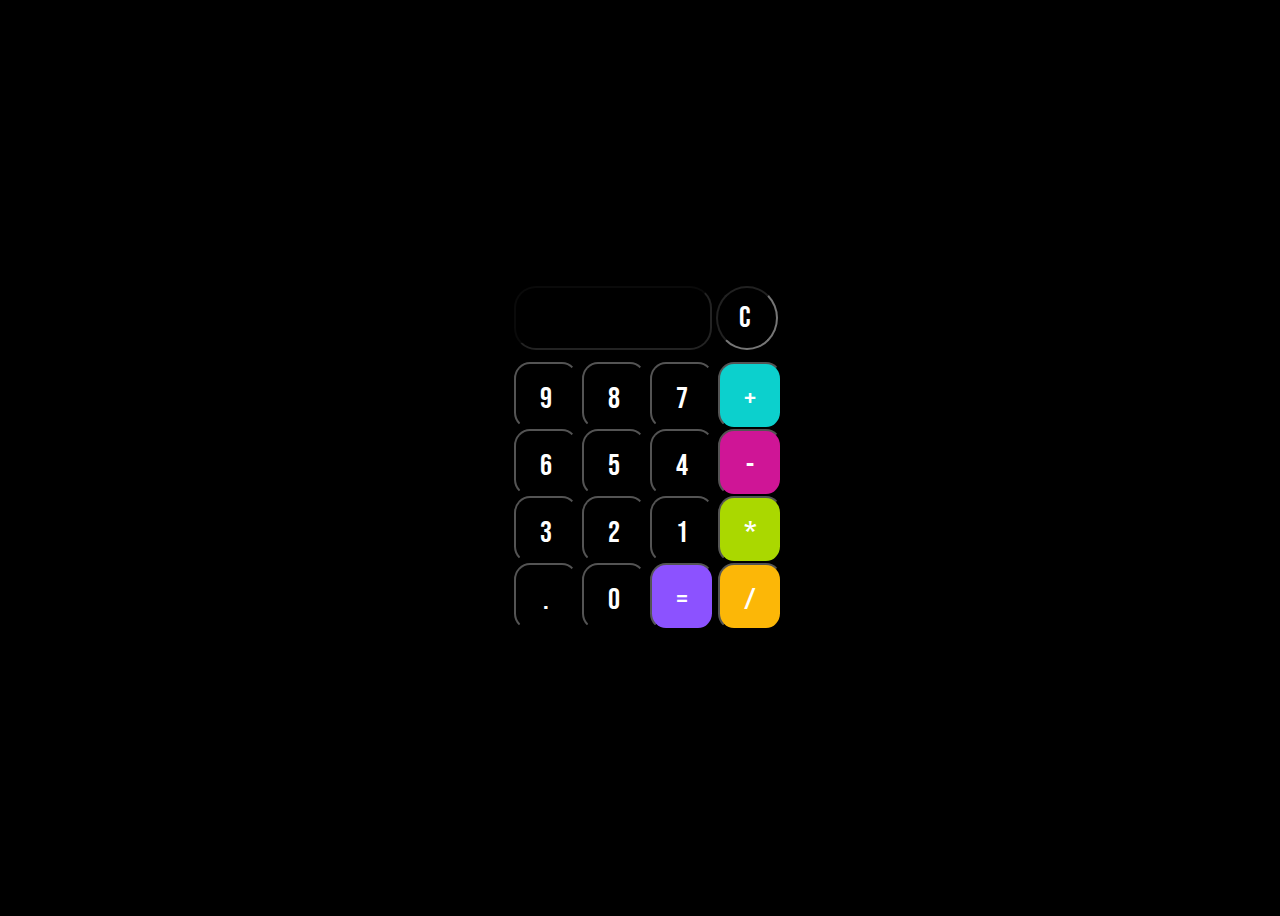
<file: calculadoradigital.html>
<!DOCTYPE html>
<html lang="en">
<head>
    <meta charset="UTF-8">
    <meta name="viewport" content="width=device-width, initial-scale=1.0">
    <title>Calculadora</title>
    <link rel="stylesheet" href="styles1.css">

</head>
<body>

    <div class="main">
        <form action="" name="Calculator">

            <input type="text" class="text maincolor" name="text1" disabled>
            <input type="text" class="text1 maincolor" name="text12" value="C" onclick="location.reload()"><br>

            <input type="button" class="num maincolor" name="btn9" value="9" onclick="displaynum(btn9.value)">
            <input type="button" class="num maincolor" name="btn8" value="8" onclick="displaynum(btn8.value)">
            <input type="button" class="num maincolor" name="btn7" value="7" onclick="displaynum(btn7.value)">
            <input type="button" class="num blue" name="addbtn" value="+" onclick="displaynum(addbtn.value)"><br>


            <input type="button" class="num maincolor" name="btn6" value="6" onclick="displaynum(btn6.value)">
            <input type="button" class="num maincolor" name="btn5" value="5" onclick="displaynum(btn5.value)">
            <input type="button" class="num maincolor" name="btn4" value="4" onclick="displaynum(btn4.value)">
            <input type="button" class="num pin" name="subbtn" value="-" onclick="displaynum(subbtn.value)"><br>


            <input type="button" class="num maincolor" name="btn3" value="3" onclick="displaynum(btn3.value)">
            <input type="button" class="num maincolor" name="btn2" value="2" onclick="displaynum(btn2.value)">
            <input type="button" class="num maincolor" name="btn1" value="1" onclick="displaynum(btn1.value)">
            <input type="button" class="num gre" name="mulbtn" value="*" onclick="displaynum(mulbtn.value)"><br>

            <input type="button" class="num maincolor" name="dot" value="." onclick="displaynum(dot.value)">
            <input type="button" class="num maincolor" name="btn0" value="0" onclick="displaynum(btn0.value)">
            <input type="button" class="num pur" name="eqlbtn" value="=" onclick="text1.value=eval(text1.value)">
            <input type="button" class="num ora" name="divbtn" value="/" onclick="displaynum(divbtn.value)"><br>

        </form>


    </div>
    
</body>
<script>
    function displaynum(n1) {
        Calculator.text1.value = Calculator.text1.value +n1; 
    }
</script>
</html>
</file>
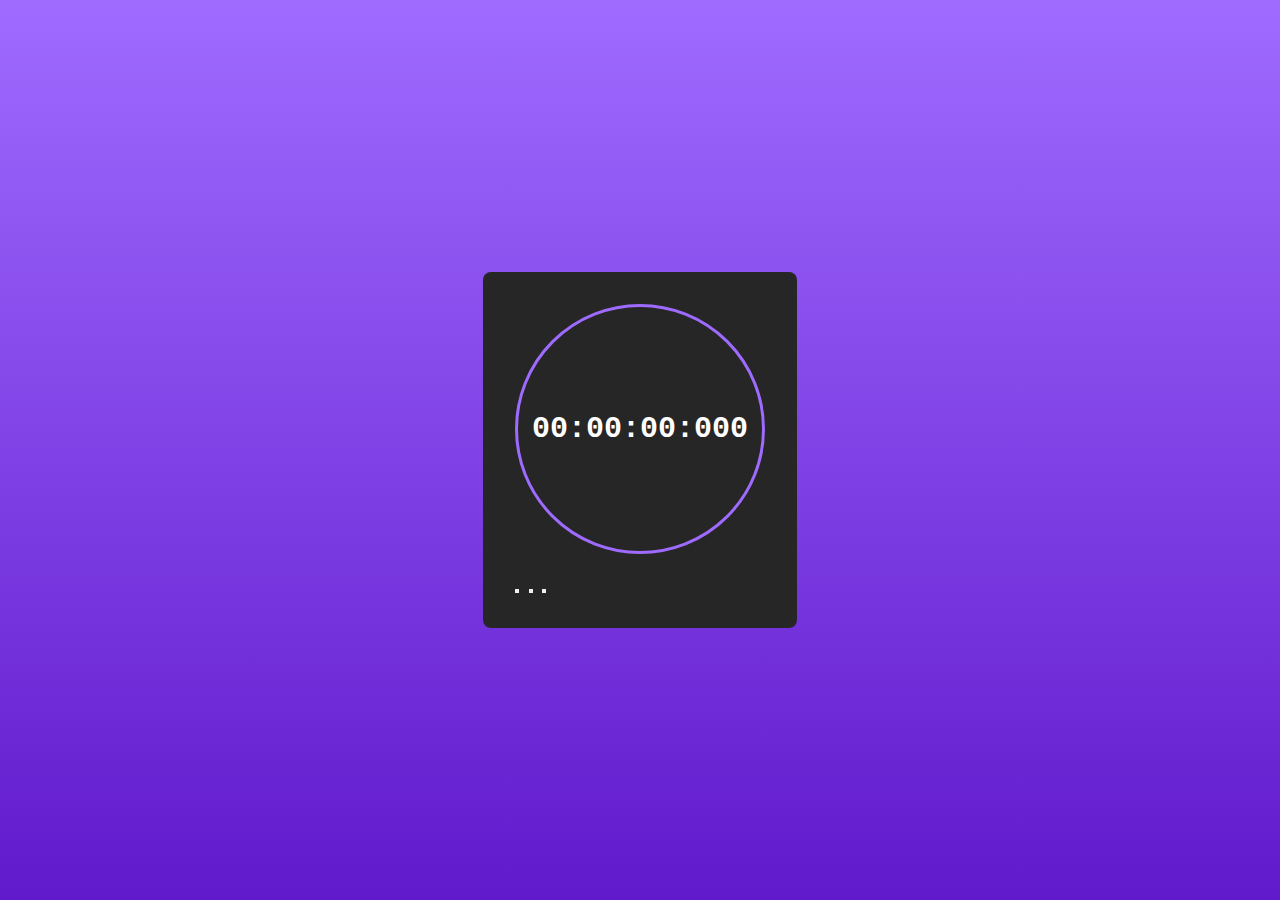
<file: cronometro.html>
<!DOCTYPE html>
<html lang="en">
<head>
    <meta charset="UTF-8">
    <meta name="viewport" content="width=device-width, initial-scale=1.0">
    <title>Stopwatch</title>
    <link rel="stylesheet" href="stylescro.css">
    <link rel="stylesheet" href="https://cdnjs.cloudflare.com/ajax/libs/font-awesome/6.4.2/css/all.min.css" integrity="sha512-z3gLpd7yknf1YoNbCzqRKc4qyor8gaKU1qmn+CShxbuBusANI9QpRohGBreCFkKxLhei6S9CQXFEbbKuqLg0DA==" crossorigin="anonymous" referrerpolicy="no-referrer" />
</head>
<body>
    <div id="stopwatch">
        <h2 id="timer">
            00:00:00:000
        </h2>

        <div id="action">
            <button id="reset">
                <i class="fa-solid fa-rotate-right"></i>

            </button>
            <button id="power" action="start">
                <i class="fa-solid fa-play"></i>


            </button>
            <button id="mark">
                <i class="fa-solid fa-flag"></i>

            </button>
        </div>

        <div id="idmarks-list">
            
        </div>
    </div>
</body>
</html>
</file>
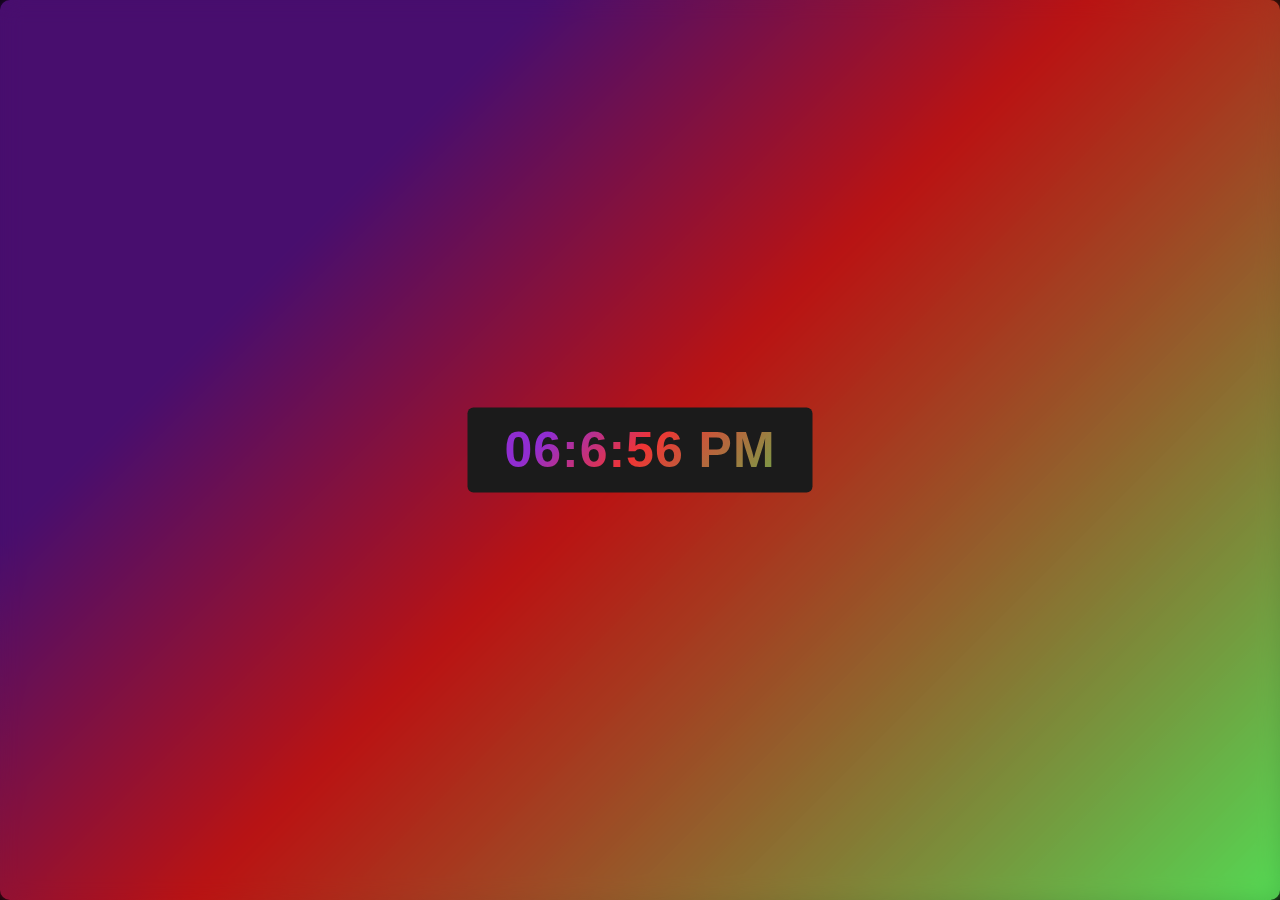
<file: relogiodigital.html>
<!DOCTYPE html>
<html lang="en">
<head>
    <meta charset="UTF-8">
    <meta name="viewport" content="width=device-width, initial-scale=1.0">
    <title>Relógio digital</title>
    <link rel="stylesheet" href="style.css">
</head>
<body>
    <div class="wrapper">
        <div class="display">
            <div id="time">12:00:00</div>
        </div>
        <span></span>
        <span></span>
    </div>
    
</body>
<script>
    setInterval(function(){
        const time = document.querySelector("#time");
        let date = new Date();
        let hours = date.getHours();
        let minutes = date.getMinutes();
        let seconds = date.getSeconds();
        let day_night = "AM"
        if(hours > 12){
            day_night = "PM";
            hours = hours - 12;
        }
        if( hours > 10){
            hours = "0" + hours;
        }
        if(minutes < 10){
            hours = "0" + minutes;
        }
        if(seconds < 10){
            hours = "0" + seconds
        }
        time.textContent = hours +":" + minutes + ":" + seconds + " " + day_night;
    })
</script>
</html>
</file>
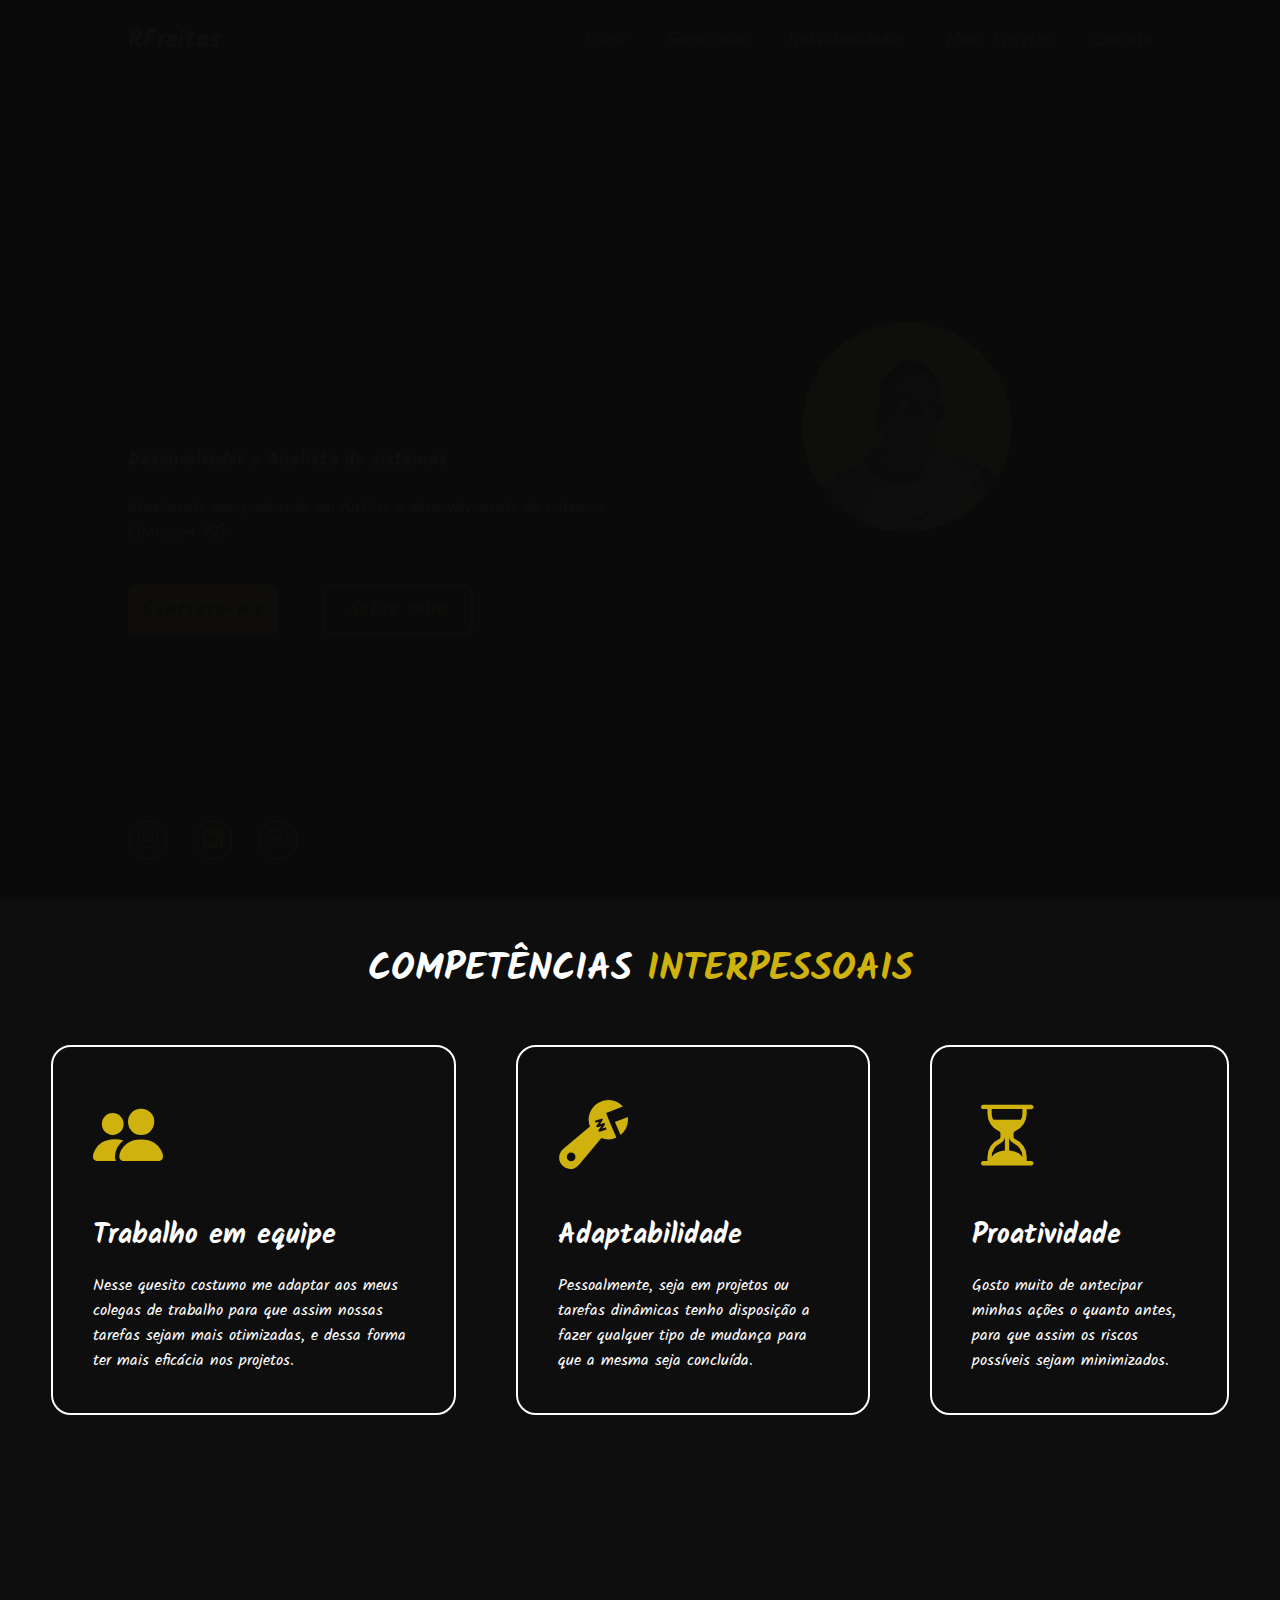
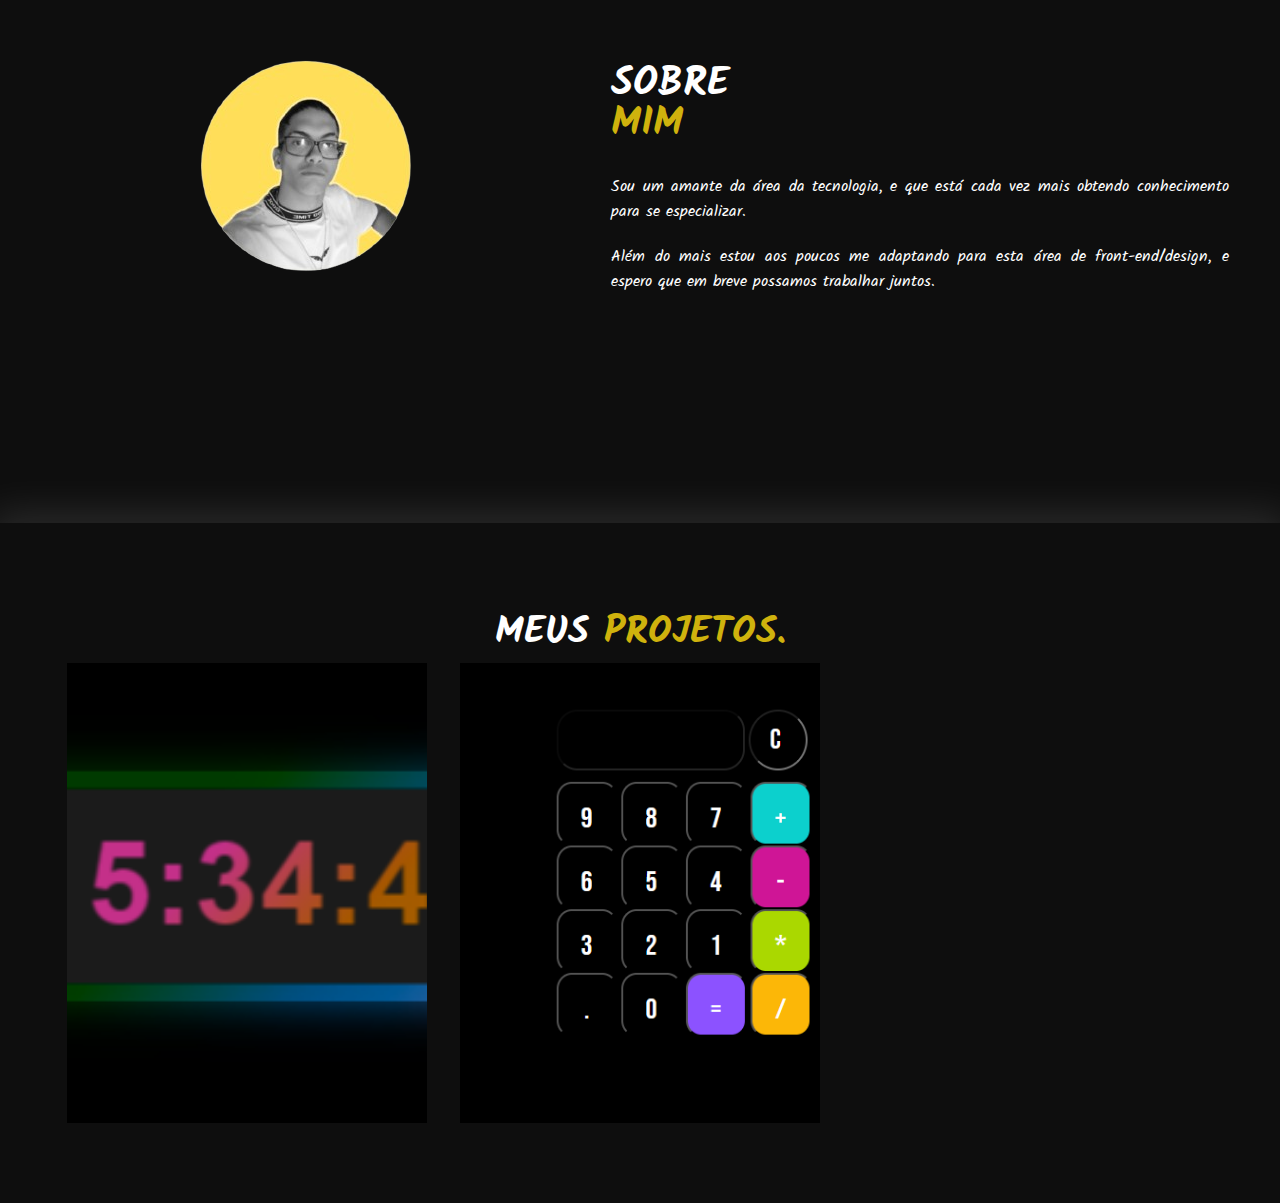
<file: sobre.html>
<!DOCTYPE html>
<html lang="en">
<head>
    <meta charset="UTF-8">
    <meta name="viewport" content="width=device-width, initial-scale=1.0">
    <title>My Personal Portfolio</title>
    <link rel="stylesheet" type="text/css" href="sobre04.css">
    <link rel="preconnect" href="https://fonts.gstatic.com" crossorigin>
    <link href="https://fonts.googleapis.com/css2?family=Kalam:wght@300;400;700&display=swap" rel="stylesheet">
    <link rel="stylesheet" href="https://cdn.jsdelivr.net/npm/bootstrap-icons@1.11.2/font/bootstrap-icons.min.css">
</head>
<body>
    <header class="header">
        <a href="#" class="logo">RFreitas</a>

        <nav class="navbar">
            <a href="index.html" class="active">Home</a>
            <a href="#sobre-mim">Sobre mim</a>
            <a href="#skills">Individualidades</a>
            <a href="#projectos">Meus Projetos</a>
            <a href="index.html#contract">Contato</a>



        

            
        </nav>
    </header>
    <main>

    <section class="home">
        <div class="home-content">
            <h1>Olá, Eu sou Raphael Vieira</h1>
            <h3>Desenvolvedor e Analista de sistemas</h3>
            <p>Atualmente sou graduando em Análise e desenvolvimento de sistemas (Unisuam-RJ).</p>
            <div class="btn-box">
                <a href="index.html#contract">Contrate-me</a>
                <a href="#sobre-mim">Sobre mim</a>
            </div>
        </div>
        <div class="minha-imagem">
            <img src="img/raphaofc03.png">
        </div>

        <div class="home-sci">
            <a href="https://www.instagram.com/rapha.vf/" target="_blank"><i class="bi bi-instagram"></i></a>
            <a href="https://www.linkedin.com/in/raphael-vieira-b7376a298/" target="_blank"><i class="bi bi-linkedin"></i></a>
            <a href="mailto:raphael.v.freitas03@gmail.com"><i class="bi bi-envelope"></i></a>
        </div>
        </section>
        <section id="skills" class="especialidades">
            <div class="interface">
                <h2 class="titulo">COMPETÊNCIAS <span>INTERPESSOAIS</span></h2>
            <div class="flex">
                <div class="especialidades-box">
                    <i class="bi bi-people-fill"></i>
                    <h3>Trabalho em equipe</h3>
                    <p>Nesse quesito costumo me adaptar aos meus colegas de trabalho para que assim nossas tarefas sejam mais otimizadas, e dessa forma ter mais eficácia nos projetos.</p>
                </div><!--especialidades-->
                <div class="especialidades-box">
                    <i class="bi bi-wrench-adjustable"></i>
                    <h3>Adaptabilidade</h3>
                    <p> Pessoalmente, seja em projetos ou tarefas dinâmicas tenho disposição a fazer qualquer tipo de mudança para que a mesma seja concluída.</p>
                    

                </div><!--especialidades-->
                <div class="especialidades-box">
                    <i class="bi bi-hourglass-split"></i>
                    <h3>Proatividade</h3>
                    <p> Gosto muito de antecipar minhas ações o quanto antes, para que assim os riscos possíveis sejam minimizados.</p>
                    

                </div><!--especialidades-->
            </div><!--flex-->
            </div><!--interface-->
        </section><!--especialidades-->

        <section id="sobre-mim" class="sobre">
            <div class="interface">
                <div class="flex">
                    <div class="img-sobre">
                        <img src="img/raphaofc03.png">

                    </div><!--imgsobre-->
                    <div class="txt-sobre">
                        <h2>SOBRE <span> MIM</span></h2>
                        <p>Sou um amante da área da tecnologia, e que está cada vez mais obtendo conhecimento para se especializar.</p>
                        <p>Além do mais estou aos poucos me adaptando para esta área de front-end/design, e espero que em breve possamos trabalhar juntos.</p>
                    </div><!--txt-sobre-->
                </div><!--flex-->
            </div><!--interface-->
        </section><!--sobre-->

        <section id="projectos" class="projeto">
            <div class="interface">
                <h2 class="titulo"> MEUS <span> PROJETOS.</span></h2>
                <div class="flex"><a href="relogiodigital.html" target="_blank">
                    <div class="img-proje" style="background-image: url(img/relogioprojeto.png);"></div>
                    </a>
                    <a href="calculadoradigital.html" target="_blank">
                    <div class="img-proje" style="background-image: url(img/calculators.png);"></div>
                    </a>
                    <div class="img-proje"></div>
                </div>

            </div>
        </section>

    
        </main>








</body>
</html>
</file>
<file: styles1.css>
@import url('https://fonts.googleapis.com/css2?family=Bebas+Neue&family=Kalam:wght@300;400;700&display=swap');


body{
    width: 100%;
    height: 100vh;
    display: flex;
    align-items: center;
    justify-content: center;
    background: #000;
}

input{
    color: #fff;
    padding: 17px;
    outline: none;
    font-size: 30px;
    font-family: 'Bebas Neue', sans-serif;
    border-radius: 25%;
   
}

.num{
    width: 64px;
    height: 67px;
}

.text{
    width: 160px;
    height: 26px;
    border-radius: 22px;
    letter-spacing: 5px;
    text-align: center;
    margin-bottom: 12px;
}

.text1{
    width: 24px;
    height: 26px;
    border-radius: 50%;
    letter-spacing: 5px;
    text-align: center;
    margin-bottom: 12px;
    cursor: pointer;
}

.main{
    display: inline-block;
}

.maincolor{
    background-color: #000;
}

.blue{
    background-color: #0cd0cd;
}

.pin{
    background-color: #cf1596;
}

.gre{
    background-color: #aad800;
}

.pur{
    background-color: #8c52ff;
}

.ora{
    background-color: #fcb707;
}
</file>
<file: stylescro.css>
* {
    margin: 0;
    padding: 0;
    box-sizing: border-box;
    font-family: 'Courier New', Courier, monospace;
}

body{
    display: flex;
    align-items: center;
    justify-content: center;
    height: 100vh;
    width: 100%;
    background: linear-gradient(180deg, #9f6bff, #6119cc );
}

#stopwatch {
    background-color: #262626;
    padding: 2rem;
    border-radius: 8px;
}

#timer{
    display: flex;
    align-items: center;
    justify-content: center;
    background-color: #262626;
    height: 250px;
    width: 250px;
    border: 3px solid #9f6bff;
    border-radius: 100%;
    font-weight: 600;
    font-size: 30px;
    color: #ffffff;
    margin-bottom: 1.5rem;
    padding: 4rem;
}

#actions{
    display: flex;
    gap: 0.5rem;
}

#actions button{
    display: flex;
    align-items: center;
    justify-content: center;
    width: 100%;
    height: 40px;
    padding: 0.6rem;
    font-size: 1rem;
    border: none;
    background-color: #e0e7ff;
    color: #262626;
    cursor: pointer;
    transition: background-color .2s ease-in;
}

#actions button:hover {
    background-color: #c4b5fd;
}
</file>
<file: style.css>
*{
    margin: 0;
    padding: 0;
    box-sizing: border-box;
    font-family: sans-serif;
}

html, body{
    display: grid;
    height: 100%;
    place-items: center;
    background: #000;
}

.wrapper{
    width: 360px;
    height: 100px;
    background: linear-gradient(135deg, #480e6e 25%, #b91313 50%, #5d5d 100%);
    border-radius: 10px;
    cursor: default;
    animation: animate 1.5s linear infinite;
}

.wrapper .display{
    position: absolute;
    top: 50%;
    left: 50%;
    transform: translate(-50%, -50%);
    background: #1b1b1b;
    border-radius: 6px;
    width: 345px;
    height: 85px;
    text-align: center;
    z-index: 99;
}

.wrapper .display #time{
    line-height: 85px;
    color: #fff;
    font-size: 50px;
    font-weight: 600;
    letter-spacing: 1px;
    background: linear-gradient(135deg, #902dd1 25%, #f03434 50%, #5d5d 100%);
    -webkit-background-clip: text;
    -webkit-text-fill-color: transparent;
    animation: animate 1.5s linear infinite;
}

.wrapper .display,
.wrapper span{
    position: absolute;
    top: 50%;
    left: 50%;
    transform: translate(-50%, -50%);
}

.wrapper span{
    width: 100%;
    height: 100%;
    background: inherit;
    border-radius: 10px;
}

.wrapper span:last-child{
    filter: blur(10px);
}


@keyframes animate{
    100%{
        filter: hue-rotate(360deg);
    }

}
</file>
<file: sobre04.css>
*{
    margin: 0;
    padding: 0;
    box-sizing: border-box;
    font-family: 'Kalam', cursive;

}

body{
    background-color: #0a0a0afb;
    color: #fff;
    
}

.interface{
    max-width: 1280px;
    margin: 0 auto;
}

.flex{
    display: flex;
}

h2.titulo{
    color: #fff;
    font-size: 38px;
    text-align: center;
}

h2.titulo span{
    color: rgb(207, 178, 13);

}

.header{
    position: fixed;
    top: 0;
    left: 0;
    width: 100%;
    padding: 20px 10%;
    background: transparent;
    display: flex;
    justify-content: space-between;
    align-items: center;
    z-index: 100;
}

.logo {
    font-size: 25px;
    color: #ededed;
    text-decoration: none;
    font-weight: 600;
}

.logo::before{
    content: '';
    position: absolute;
    top: 0;
    right: 0;
    width: 100%;
    height: 100%;
    background: #0a0a0afb;
    animation: showRight 1s ease forwards;
    animation-delay: .4s;

}

.navbar a {
    font-size: 18px;
    color: #ededed;
    text-decoration: none;
    font-weight: 500;
    margin-left: 35px;
    transition: .3s;
}

.navbar a:hover, .navbar a.active{
        color: rgb(207, 178, 13);
}


.home {
    height: 100vh; 
    display: flex;
    align-items: center;
    padding: 0 10%;
}


.home-content{
    max-width: 600px;
}

.home-content h1{
    position: relative;
    font-size: 56px;
    font-weight: 700;
}

.home-content h1::before{
    content: '';
    position: absolute;
    top: 0;
    right: 0;
    width: 100%;
    height: 100%;
    background: #0a0a0afb;
    animation: showRight 1s ease forwards;
    animation-delay: .1s;

}

.home content h3{
    position: relative;
    font-size: 32px;
    font-weight: 700;
    color: rgb(207, 178, 13);
}

.home-content h3::before{
    content: '';
    position: absolute;
    top: 0;
    right: 0;
    width: 100%;
    height: 100%;
    background: #0a0a0afb;
    animation: showRight 1s ease forwards;
    animation-delay: 1.3s;

}

.home-content p {
    position: relative;
    font-size: 16px;
    margin: 20px 0 40px;
}

.home-content p::before{
    content: '';
    position: absolute;
    top: 0;
    right: 0;
    width: 100%;
    height: 100%;
    background: #0a0a0afb;
    animation: showRight 1s ease forwards;
    animation-delay: 1.6s;

}

.home-content .btn-box {
    position: relative;
    display: flex;
    justify-content: space-between;
    width: 345px;
    height: 50px;
}

.home-content .btn-box::before{
    content: '';
    position: absolute;
    top: 0;
    right: 0;
    width: 100%;
    height: 100%;
    background: #0a0a0afb;
    animation: showRight 1s ease forwards;
    animation-delay: 1.9s;
    z-index: 2;

}

.btn-box a{
    position: relative;
    display: inline-flex;
    justify-content: center;
    align-items: center;
    width: 150px;
    height: 100%;
    background: rgb(207, 178, 13);
    border: 2px solid rgb(207, 178, 13);
    border-radius: 8px;
    font-size: 19px;
    color: #081b29;
    text-decoration: none;
    font-weight: 600;
    letter-spacing: 1px;
    z-index: 1;
    overflow: hidden;
    transition: .5s;
}

.btn-box a:hover{
    color: rgb(207, 178, 13);
}

.btn-box a:nth-child(2){
    background: transparent;
    color: rgb(207, 178, 13);
}

.btn-box a:nth-child(2):hover{
    color: #081b29;
}

.btn-box a:nth-child(2)::before {
    background: rgb(207, 178, 13);
}

.btn-box a::before{
    content: '';
    position: absolute;
    top: 0;
    left: 0;
    width: 0;
    height: 100%;
    background: #081b29;
    z-index: -1;
    transition: .5s
}

.btn-box a:hover::before{
    width: 100%;

}

.home-sci{
    position: absolute;
    bottom: 40px;
    width: 170px;
    display: flex;
    justify-content: space-between;
}

.home-sci::before{
    content: '';
    position: absolute;
    top: 0;
    right: 0;
    width: 100%;
    height: 100%;
    background: #0a0a0afb;
    animation: showRight 1s ease forwards;
    animation-delay: 2.5s;
    z-index: 2;

}



.home-sci a{
    position: relative;
    display: inline-flex;
    justify-content: center;
    align-items: center;
    width: 40px;
    height: 40px;
    background: transparent;
    border: 2px solid rgb(207, 178, 13);
    border-radius: 50%;
    font-size: 20px;
    color: rgb(207, 178, 13);
    text-decoration: none;
    z-index: 1;
    overflow: hidden;
    transition: .5s;
}

.home-sci a:hover{
    color: #081b29;
}

.home-sci a::before{
    content: '';
    position: absolute;
    top: 0;
    left: 0;
    width: 0;
    height: 100%;
    background: rgb(207, 178, 13);
    z-index: -1;
    transition: .5s;
}

.home-sci a:hover::before{
    width: 100%;
}

/* KEY FRAMES ANIMATION*/
@keyframes showRight {
    100%{
        width: 0;
    }
}


/* ESTILO ESPECIALIDADES */
section.especialidades{
    padding: 40px 4%;
}

section.especialidades .flex{
    gap: 60px;
    display: flex;
    justify-content: center;
    align-items: center;
}

.especialidades .especialidades-box{
    color: #fff;
    padding: 40px;
    border-radius: 20px;
    border: 2px solid #fff;
    margin-top: 45px;
    transition: .2s;

}

.especialidades .especialidades-box:hover{
    transform: scale(1.05);
    box-shadow: 0 0 8px #ffffff83;
}

.especialidades .especialidades-box i{
    font-size: 70px;
    color: rgb(207, 178, 13);
}

.especialidades .especialidades-box h3{
    font-size: 28px;
    margin: 15px 0;
}



/* ESTILO SOBRE */
section.sobre {
    padding: 80px 4%;
}

section.sobre .flex{
    align-items: center;
    gap: 60px;
}

.img-sobre .flex{
    position: relative;
    background-repeat: no-repeat;
    background-size: contain;
    width: 100px;
    height: 100px;
}

.sobre .txt-sobre {
    color: #fff;
}

.sobre .txt-sobre h2{
    font-size: 40px;
    line-height: 40px;
    margin-bottom: 30px;
}

.sobre .txt-sobre h2 span{
    color: rgb(207, 178, 13);
    display: block;
}

.sobre .txt-sobre p{
    margin: 20px 0;
    text-align: justify;
}

/* ESTILO DO PROJETO */
section.projeto{
    padding: 80px 4%;
    box-shadow: 0 0 40px 10px #ffffff1f;
}

section.projeto .flex{
    justify-content: space-around;
}

.img-proje{
    width: 360px;
    height: 460px;
    background-size: cover;
    background-position: 25% 50%;
}

.img-proje:hover{
    background-position: 100% 100%;
}
</file>
